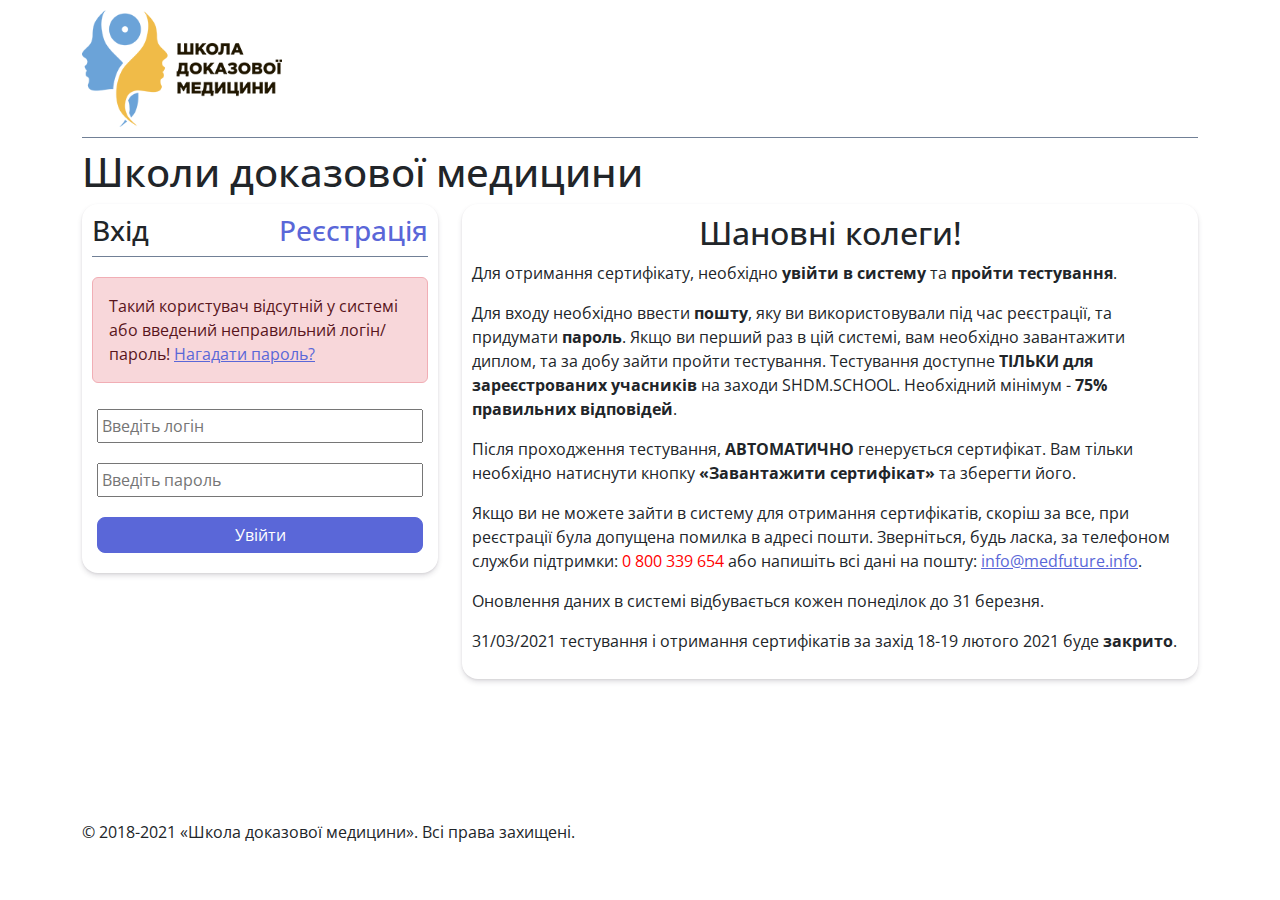
<file: index.html>
<!DOCTYPE html>
<html lang="ua">
<head>
    <meta charset="UTF-8">
    <meta name="viewport"
          content="width=device-width, user-scalable=no, initial-scale=1.0, maximum-scale=1.0, minimum-scale=1.0">
    <meta http-equiv="X-UA-Compatible" content="ie=edge">
    <title>Школи доказової медицини </title>
    <link href="https://cdn.jsdelivr.net/npm/bootstrap@5.0.1/dist/css/bootstrap.min.css" rel="stylesheet">
    <link rel="stylesheet" href="styles/styles.css">
</head>
<body>

<div class="container">
    <div class="row">
        <div class="col-lg-12">
            <header class="header">
                <img class="header-logo" src="./images/logo_sdm.png" alt="">
            </header>
        </div>
    </div>
    <div class="row">
        <div class="col-lg-12">
            <h1>Школи доказової медицини</h1>
        </div>
    </div>
    <div class="row">
        <div class="col-lg-4 col-md-12">
            <div class="form-body">
                <div class="form-header">
                    <h3>Вхід</h3> <h3><a href="">Реєстрація</a></h3>
                </div>
                <div class="alert alert-danger" role="alert">
                    <span>Такий користувач відсутній у системі або введений неправильний логін/пароль!</span>
                    <a href="">Нагадати пароль?</a>
                </div>
                <form action="" method="post">
                    <div class="form-input">
                        <input type="email" name="email" required placeholder="Введіть логін">
                    </div>
                    <div class="form-input">
                        <input type="password" name="passwd" required placeholder="Введіть пароль">
                    </div>
                    <div class="form-input">
                        <input type="submit" name="send" value="Увійти">
                    </div>
                </form>
            </div>
        </div>
        <div class="col-lg-8 col-md-12">
            <div class="content-item">
                <h2 align="center">Шановні колеги!</h2>
                <p>Для отримання сертифікату, необхідно  <strong>увійти в систему</strong> та <strong>пройти тестування</strong>.</p>

                <p>Для входу необхідно ввести <strong>пошту</strong>, яку ви використовували під час реєстрації, та придумати <strong>пароль</strong>. Якщо ви перший раз в цій системі, вам необхідно завантажити диплом, та за добу зайти пройти тестування. Тестування доступне <strong>ТІЛЬКИ для зареєстрованих учасників</strong> на заходи SHDM.SCHOOL. Необхідний мінімум - <strong>75% правильних відповідей</strong>.</p>

                <p>Після проходження тестування, <strong>АВТОМАТИЧНО</strong> генерується сертифікат. Вам тільки необхідно натиснути кнопку <strong>«Завантажити сертифікат»</strong> та зберегти його.</p>

                <p>Якщо ви не можете зайти в систему для отримання сертифікатів, скоріш за все, при реєстрації була допущена помилка в адресі пошти. Зверніться, будь ласка, за телефоном служби підтримки: <span style="color:red">0 800 339 654</span> або напишіть всі дані на пошту: <a href="mailto:info@medfuture.info">info@medfuture.info</a>.</p>
                <p>Оновлення даних в системі відбувається кожен понеділок до 31 березня.</p>

                <p>31/03/2021 тестування і отримання сертифікатів за захід 18-19 лютого 2021 буде <strong>закрито</strong>.</p>
            </div>
        </div>
    </div>
    <div class="row">
        <div class="col-lg-12">
            <footer class="footer">
                © 2018-2021 «Школа доказової медицини». Всі права захищені.
            </footer>
        </div>
    </div>
</div>
<script src="https://cdn.jsdelivr.net/npm/bootstrap@5.0.1/dist/js/bootstrap.bundle.min.js"
        integrity="sha384-gtEjrD/SeCtmISkJkNUaaKMoLD0//ElJ19smozuHV6z3Iehds+3Ulb9Bn9Plx0x4"
        crossorigin="anonymous"></script>
</body>
</html>
</file>
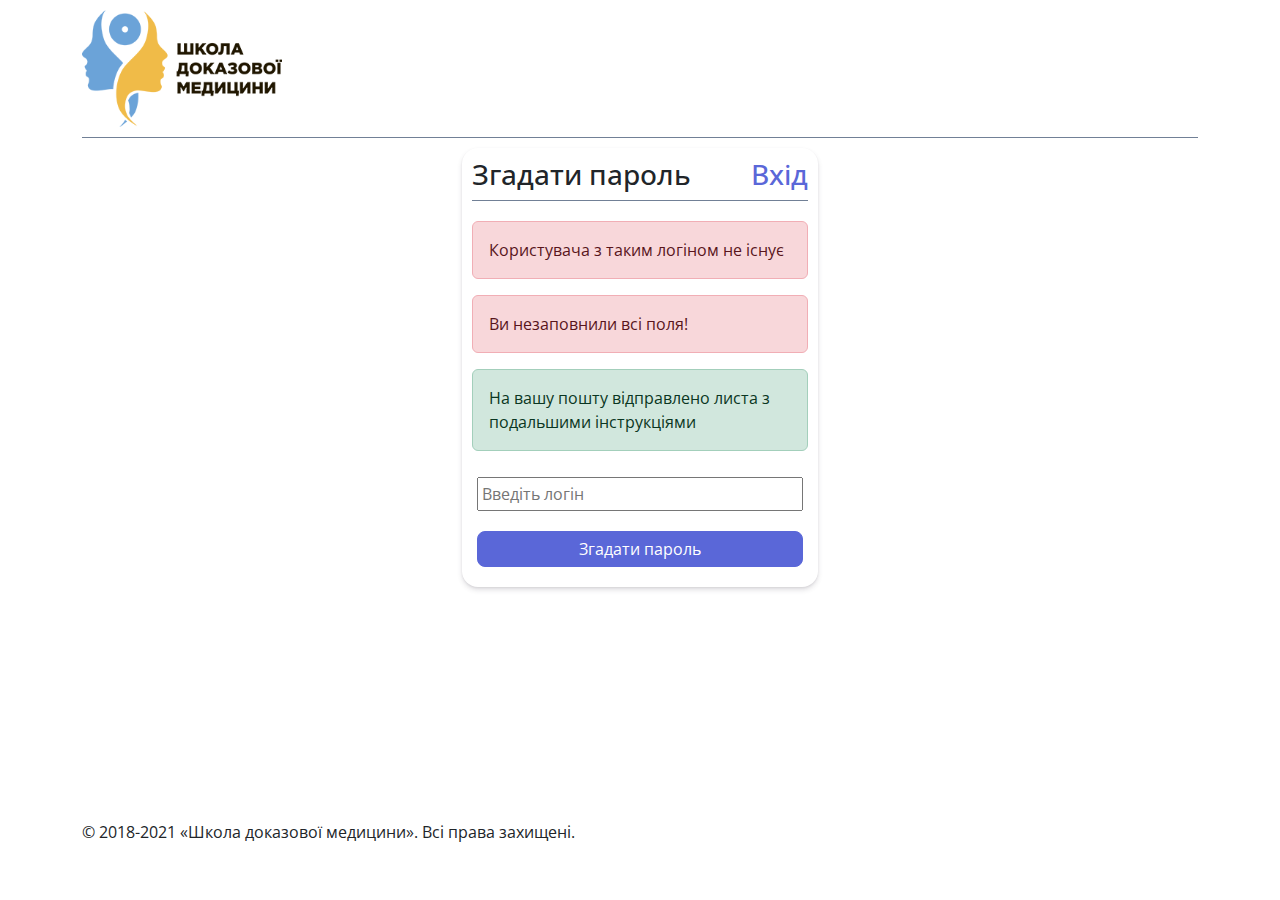
<file: forget.html>
<!DOCTYPE html>
<html lang="ua">
<head>
    <meta charset="UTF-8">
    <meta name="viewport"
          content="width=device-width, user-scalable=no, initial-scale=1.0, maximum-scale=1.0, minimum-scale=1.0">
    <meta http-equiv="X-UA-Compatible" content="ie=edge">
    <title>Школи доказової медицини </title>
    <link href="https://cdn.jsdelivr.net/npm/bootstrap@5.0.1/dist/css/bootstrap.min.css" rel="stylesheet">
    <link rel="stylesheet" href="styles/styles.css">
</head>
<body>

<div class="container">
    <div class="row">
        <div class="col-lg-12">
            <header class="header">
                <img class="header-logo" src="./images/logo_sdm.png" alt="">
            </header>
        </div>
    </div>
    <div class="row">
        <div class="col-lg-4"></div>
        <div class="col-lg-4 col-md-12">
            <div class="form-body">
                <div class="form-header">
                    <h3>Згадати пароль</h3> <h3><a href="">Вхід</a></h3>
                </div>
                <div class="alert alert-danger" role="alert">
                    <span>Користувача з таким логіном не існує</span>
                </div>
                <div class="alert alert-danger" role="alert">
                    <span>Ви незаповнили всі поля!</span>
                </div>
                <div class="alert alert-success" role="alert">
                    <span>На вашу пошту відправлено листа з подальшими інструкціями</span>
                </div>
                <form action="" method="post">
                    <div class="form-input">
                        <input type="email" name="email" required placeholder="Введіть логін">
                    </div>
                    <div class="form-input">
                        <input type="submit" name="send" value="Згадати пароль">
                    </div>
                </form>
            </div>
        </div>
        <div class="col-lg-4"></div>
    </div>
    <div class="row">
        <div class="col-lg-12">
            <footer class="footer">
                © 2018-2021 «Школа доказової медицини». Всі права захищені.
            </footer>
        </div>
    </div>
</div>
<script src="https://cdn.jsdelivr.net/npm/bootstrap@5.0.1/dist/js/bootstrap.bundle.min.js"
        integrity="sha384-gtEjrD/SeCtmISkJkNUaaKMoLD0//ElJ19smozuHV6z3Iehds+3Ulb9Bn9Plx0x4"
        crossorigin="anonymous"></script>
</body>
</html>
</file>
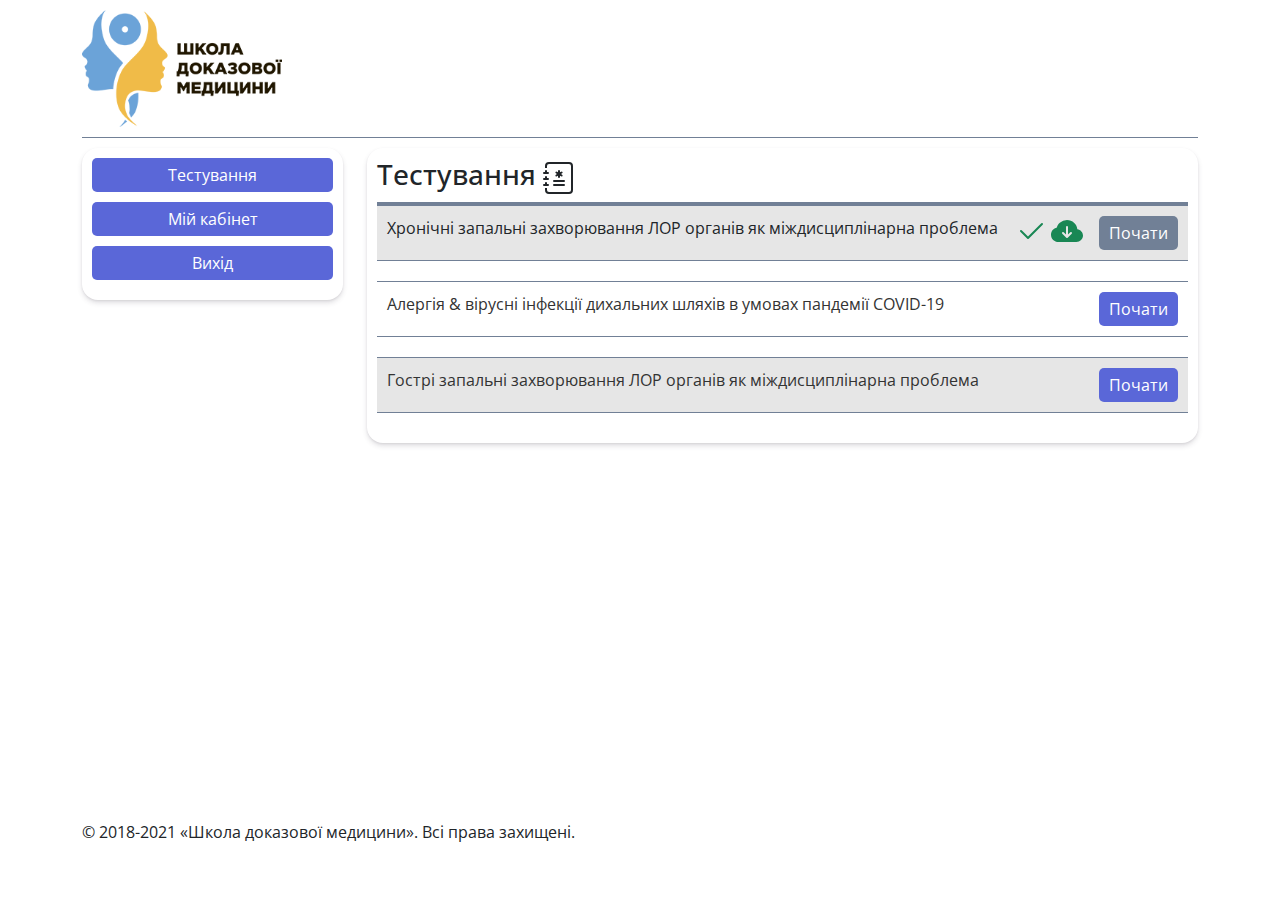
<file: programms.html>
<!DOCTYPE html>
<html lang="ua">
<head>
    <meta charset="UTF-8">
    <meta name="viewport"
          content="width=device-width, user-scalable=no, initial-scale=1.0, maximum-scale=1.0, minimum-scale=1.0">
    <meta http-equiv="X-UA-Compatible" content="ie=edge">
    <title>Школи доказової медицини </title>
    <link href="https://cdn.jsdelivr.net/npm/bootstrap@5.0.1/dist/css/bootstrap.min.css" rel="stylesheet">
    <link rel="stylesheet" href="styles/styles.css">
</head>
<body>

<div class="container">
    <div class="row">
        <div class="col-lg-12">
            <header class="header">
                <img class="header-logo" src="./images/logo_sdm.png" alt="">
            </header>
        </div>
    </div>
    <div class="row">
        <div class="col-lg-3 col-md-12">
            <ul class="menu">
                <li class="menu-item"><a class="menu-link" href="">Тестування</a></li>
                <li class="menu-item"><a class="menu-link" href="">Мій кабінет</a></li>
                <li class="menu-item"><a class="menu-link" href="">Вихід</a></li>
            </ul>
        </div>
        <div class="col-lg-9 col-md-12">
            <div class="content-item">
                <h3>Тестування
                    <svg xmlns="http://www.w3.org/2000/svg" width="32" height="32" fill="currentColor" class="bi bi-journal-medical" viewBox="0 0 16 16">
                    <path fill-rule="evenodd" d="M8 4a.5.5 0 0 1 .5.5v.634l.549-.317a.5.5 0 1 1 .5.866L9 6l.549.317a.5.5 0 1 1-.5.866L8.5 6.866V7.5a.5.5 0 0 1-1 0v-.634l-.549.317a.5.5 0 1 1-.5-.866L7 6l-.549-.317a.5.5 0 0 1 .5-.866l.549.317V4.5A.5.5 0 0 1 8 4zM5 9.5a.5.5 0 0 1 .5-.5h5a.5.5 0 0 1 0 1h-5a.5.5 0 0 1-.5-.5zm0 2a.5.5 0 0 1 .5-.5h5a.5.5 0 0 1 0 1h-5a.5.5 0 0 1-.5-.5z"/>
                    <path d="M3 0h10a2 2 0 0 1 2 2v12a2 2 0 0 1-2 2H3a2 2 0 0 1-2-2v-1h1v1a1 1 0 0 0 1 1h10a1 1 0 0 0 1-1V2a1 1 0 0 0-1-1H3a1 1 0 0 0-1 1v1H1V2a2 2 0 0 1 2-2z"/>
                    <path d="M1 5v-.5a.5.5 0 0 1 1 0V5h.5a.5.5 0 0 1 0 1h-2a.5.5 0 0 1 0-1H1zm0 3v-.5a.5.5 0 0 1 1 0V8h.5a.5.5 0 0 1 0 1h-2a.5.5 0 0 1 0-1H1zm0 3v-.5a.5.5 0 0 1 1 0v.5h.5a.5.5 0 0 1 0 1h-2a.5.5 0 0 1 0-1H1z"/>
                    </svg>
                </h3>
                <ul class="tests-list">
                    <li class="tests-item">
                        <span class="tests-link" >Хронічні запальні захворювання ЛОР органів як
                            міждисциплінарна проблема</span>
                        <span class="icon-done">
                            <svg xmlns="http://www.w3.org/2000/svg" width="32" height="32" fill="currentColor"
                                 class="bi bi-check2" viewBox="0 0 16 16">
                              <path d="M13.854 3.646a.5.5 0 0 1 0 .708l-7 7a.5.5 0 0 1-.708 0l-3.5-3.5a.5.5 0 1 1 .708-.708L6.5 10.293l6.646-6.647a.5.5 0 0 1 .708 0z"/>
                            </svg>
                            <svg xmlns="http://www.w3.org/2000/svg" width="32" height="32" fill="currentColor" class="bi bi-cloud-arrow-down-fill" viewBox="0 0 16 16">
                              <path d="M8 2a5.53 5.53 0 0 0-3.594 1.342c-.766.66-1.321 1.52-1.464 2.383C1.266 6.095 0 7.555 0 9.318 0 11.366 1.708 13 3.781 13h8.906C14.502 13 16 11.57 16 9.773c0-1.636-1.242-2.969-2.834-3.194C12.923 3.999 10.69 2 8 2zm2.354 6.854-2 2a.5.5 0 0 1-.708 0l-2-2a.5.5 0 1 1 .708-.708L7.5 9.293V5.5a.5.5 0 0 1 1 0v3.793l1.146-1.147a.5.5 0 0 1 .708.708z"/>
                            </svg>
                        </span>
                        <a class="tests-button close" href="#">Почати</a></li>
                    <li class="tests-item">
                        <a class="tests-link" href="">Алергія & вірусні інфекції дихальних шляхів в умовах пандемії
                            COVID-19</a>
                        <a class="tests-button" href="">Почати</a>
                    </li>
                    <li class="tests-item">
                        <a class="tests-link" href="">Гострі запальні захворювання ЛОР органів як міждисциплінарна
                            проблема</a>
                        <a class="tests-button" href="">Почати</a>
                    </li>
                </ul>
            </div>
        </div>
    </div>
    <div class="row">
        <div class="col-lg-12">
            <footer class="footer">
                © 2018-2021 «Школа доказової медицини». Всі права захищені.
            </footer>
        </div>
    </div>
</div>
<script src="https://cdn.jsdelivr.net/npm/bootstrap@5.0.1/dist/js/bootstrap.bundle.min.js"
        integrity="sha384-gtEjrD/SeCtmISkJkNUaaKMoLD0//ElJ19smozuHV6z3Iehds+3Ulb9Bn9Plx0x4"
        crossorigin="anonymous"></script>
</body>
</html>
</file>
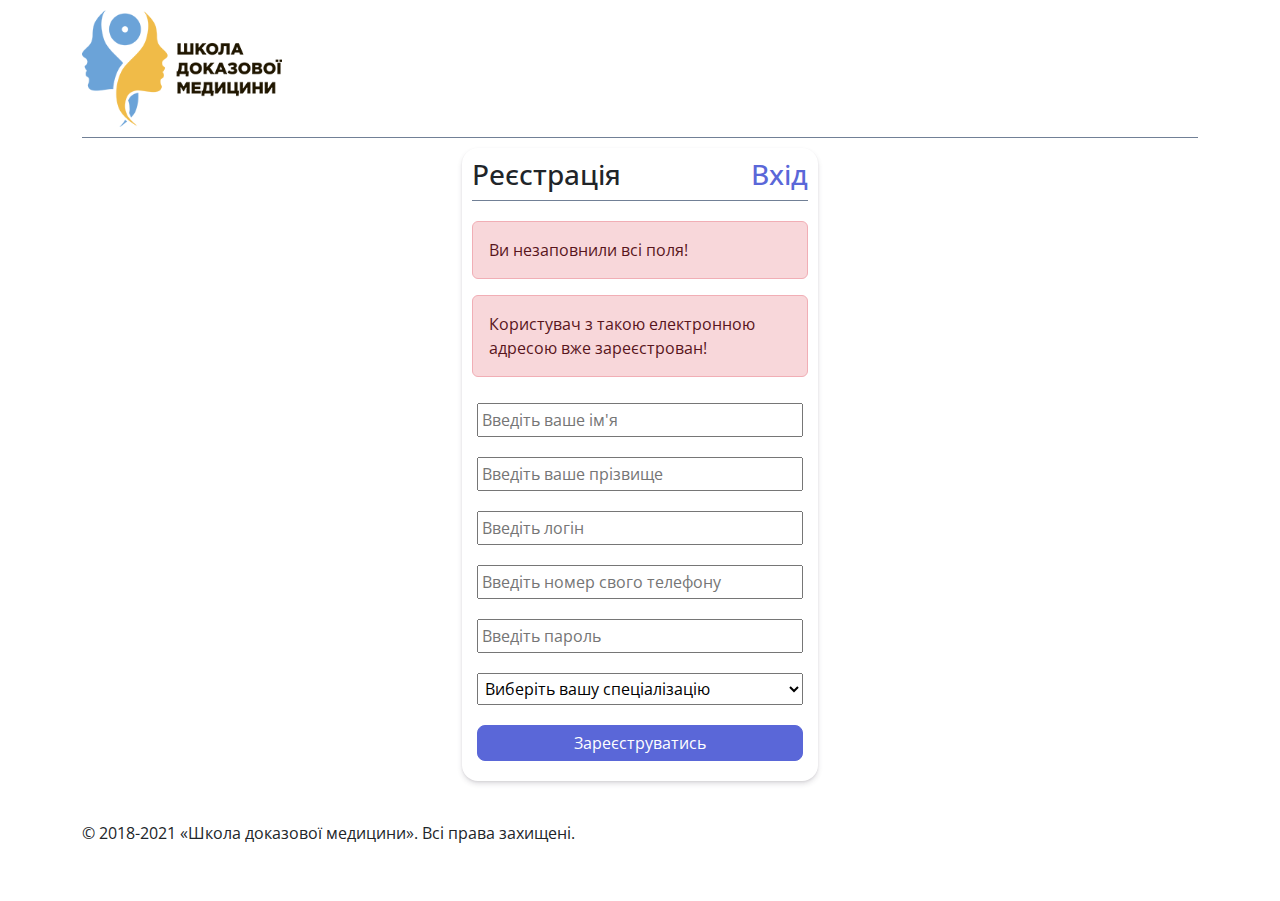
<file: registration.html>
<!DOCTYPE html>
<html lang="ua">
<head>
    <meta charset="UTF-8">
    <meta name="viewport"
          content="width=device-width, user-scalable=no, initial-scale=1.0, maximum-scale=1.0, minimum-scale=1.0">
    <meta http-equiv="X-UA-Compatible" content="ie=edge">
    <title>Школи доказової медицини </title>
    <link href="https://cdn.jsdelivr.net/npm/bootstrap@5.0.1/dist/css/bootstrap.min.css" rel="stylesheet">
    <link rel="stylesheet" href="styles/styles.css">
</head>
<body>

<div class="container">
    <div class="row">
        <div class="col-lg-12">
            <header class="header">
                <img class="header-logo" src="./images/logo_sdm.png" alt="">
            </header>
        </div>
    </div>
    <div class="row">
        <div class="col-lg-4"></div>
        <div class="col-lg-4 col-md-12">
            <div class="form-body">
                <div class="form-header">
                    <h3>Реєстрація</h3> <h3><a href="">Вхід</a></h3>
                </div>
                <div class="alert alert-danger" role="alert">
                    <span>Ви незаповнили всі поля!</span>
                </div>
                <div class="alert alert-danger" role="alert">
                    <span>Користувач з такою електронною адресою вже зареєстрован!</span>
                </div>
                <form action="" method="post">
                    <div class="form-input">
                        <input type="text" name="name" required placeholder="Введіть ваше ім'я">
                    </div>
                    <div class="form-input">
                        <input type="text" name="surename" required placeholder="Введіть ваше прізвище">
                    </div>
                    <div class="form-input">
                        <input type="email" name="email" required placeholder="Введіть логін">
                    </div>
                    <div class="form-input">
                        <input type="tel" name="tel" required placeholder="Введіть номер свого телефону">
                    </div>
                    <div class="form-input">
                        <input type="password" name="passwd" required placeholder="Введіть пароль">
                    </div>
                    <div class="form-input">
                        <select name="specialisation" id="specialisation">
                            <option value="0">Виберіть вашу спеціалізацію</option>
                            <option value="1">Акушерство / Гінекологія</option>
                            <option value="2">Алергологія / Імунологія Анестезіологія / Реаніматологія</option>
                            <option value="3">Гастроентерологія</option>
                            <option value="4">Гематологія / Трансфузіологія</option>
                        </select>
                    </div>
                    <div class="form-input">
                        <input type="submit" name="send" value="Зареєструватись">
                    </div>
                </form>
            </div>
        </div>
        <div class="col-lg-4"></div>
    </div>
    <div class="row">
        <div class="col-lg-12">
            <footer class="footer">
                © 2018-2021 «Школа доказової медицини». Всі права захищені.
            </footer>
        </div>
    </div>
</div>
<script src="https://cdn.jsdelivr.net/npm/bootstrap@5.0.1/dist/js/bootstrap.bundle.min.js"
        integrity="sha384-gtEjrD/SeCtmISkJkNUaaKMoLD0//ElJ19smozuHV6z3Iehds+3Ulb9Bn9Plx0x4"
        crossorigin="anonymous"></script>
</body>
</html>
</file>
<file: styles/styles.css>
@import url("https://fonts.googleapis.com/css2?family=Montserrat:ital,wght@0,300;0,800;1,300;1,800&family=Open+Sans&display=swap");
body {
  font-family: 'Montserrat', sans-serif;
  font-family: 'Open Sans', sans-serif;
  min-height: 100vh;
  position: relative;
  margin: 0;
  padding-bottom: 100px;
  box-sizing: border-box; }
  body a {
    color: #5a67d8; }

.header {
  border-bottom: 1px solid #718096;
  padding: 10px 0;
  margin-bottom: 10px; }
  .header-logo {
    width: 200px; }

.footer {
  padding: 20px 0;
  position: absolute;
  bottom: 0;
  height: 100px; }

.form-body {
  border-radius: 1rem;
  margin: 0 0 20px 0;
  background-color: #fff;
  overflow: hidden;
  box-shadow: 0 1px 2px rgba(46, 41, 51, 0.08), 0 3px 5px rgba(71, 63, 79, 0.16);
  padding: 10px;
  word-wrap: break-word; }
.form-header {
  display: flex;
  justify-content: space-between;
  border-bottom: 1px solid #718096;
  font-size: 20px;
  margin-bottom: 20px; }
  .form-header h3 {
    display: inline; }
  .form-header a {
    text-decoration: none; }
.form-input {
  padding: 10px 5px; }
  .form-input input[type=email] {
    width: 100%;
    padding: 3px; }
  .form-input input[type=password] {
    width: 100%;
    padding: 3px; }
  .form-input input[type=text] {
    width: 100%;
    padding: 3px; }
  .form-input input[type=tel] {
    width: 100%;
    padding: 3px; }
  .form-input select {
    width: 100%;
    padding: 3px; }
  .form-input input[type=submit] {
    width: 100%;
    background-color: #5a67d8;
    border: 1px solid #5a67d8;
    border-radius: .5rem;
    color: #fff;
    line-height: 2rem; }
  .form-input label {
    font-weight: bold; }

.content-item {
  border-radius: 1rem;
  margin: 0 0 20px 0;
  background-color: #fff;
  overflow: hidden;
  box-shadow: 0 1px 2px rgba(46, 41, 51, 0.08), 0 3px 5px rgba(71, 63, 79, 0.16);
  padding: 10px;
  word-wrap: break-word; }

.menu {
  border-radius: 1rem;
  margin: 0 0 20px 0;
  background-color: #fff;
  overflow: hidden;
  box-shadow: 0 1px 2px rgba(46, 41, 51, 0.08), 0 3px 5px rgba(71, 63, 79, 0.16);
  padding: 10px;
  word-wrap: break-word;
  font-size: 1rem; }
  .menu-item {
    background-color: #5a67d8;
    display: block;
    padding: 5px;
    margin-bottom: 10px;
    border-radius: 5px;
    text-align: center; }
  .menu-link {
    color: #fff;
    text-decoration: none;
    display: block; }
  .menu-link:hover {
    color: #fff; }
  .menu-item:hover {
    background-color: #718096;
    transition: all 1s ease-in-out; }

.tests-list {
  display: block;
  border-top: 3px solid #718096;
  margin: 0;
  padding: 0; }
.tests-item {
  display: flex;
  justify-content: space-between;
  margin-bottom: 20px;
  padding: 10px;
  border-bottom: 1px solid #718096;
  border-top: 1px solid #718096; }
  .tests-item:nth-child(odd) {
    background-color: #e6e6e6; }
  .tests-item a {
    text-decoration: none;
    color: #333; }
.tests-button {
  display: block;
  padding: 5px 10px;
  background: #5a67d8;
  color: #fff !important;
  text-decoration: none;
  border-radius: 5px; }
  .tests-button:hover {
    color: #fff; }

.icon-done {
  color: #198754; }

.close {
  background-color: #718096; }

.question-step {
  margin-bottom: 20px;
  font-style: italic;
  color: #198754; }
.question-item {
  margin-bottom: 20px;
  font-weight: 900; }

.answers {
  list-style: none;
  display: block;
  border: 1px dashed #718096;
  padding: 20px 20px 20px 40px; }
  .answers-item {
    margin-bottom: 10px; }
    .answers-item textarea {
      resize: none;
      width: 100%;
      height: 100px; }
  .answers .next {
    margin-top: 20px;
    display: flex;
    justify-content: space-between; }

.btn-primary {
  background-color: #5a67d8;
  border-color: #5a67d8; }

.user-mark input {
  border: none; }

.vote {
  display: flex;
  justify-content: space-between; }

.form-range {
  margin: 0 20px; }

.user-mark {
  text-align: center;
  font-size: 20px; }

.download img {
  width: 100%;
  margin-bottom: 20px; }

.selected {
  color: red; }

/*# sourceMappingURL=styles.css.map */
</file>
